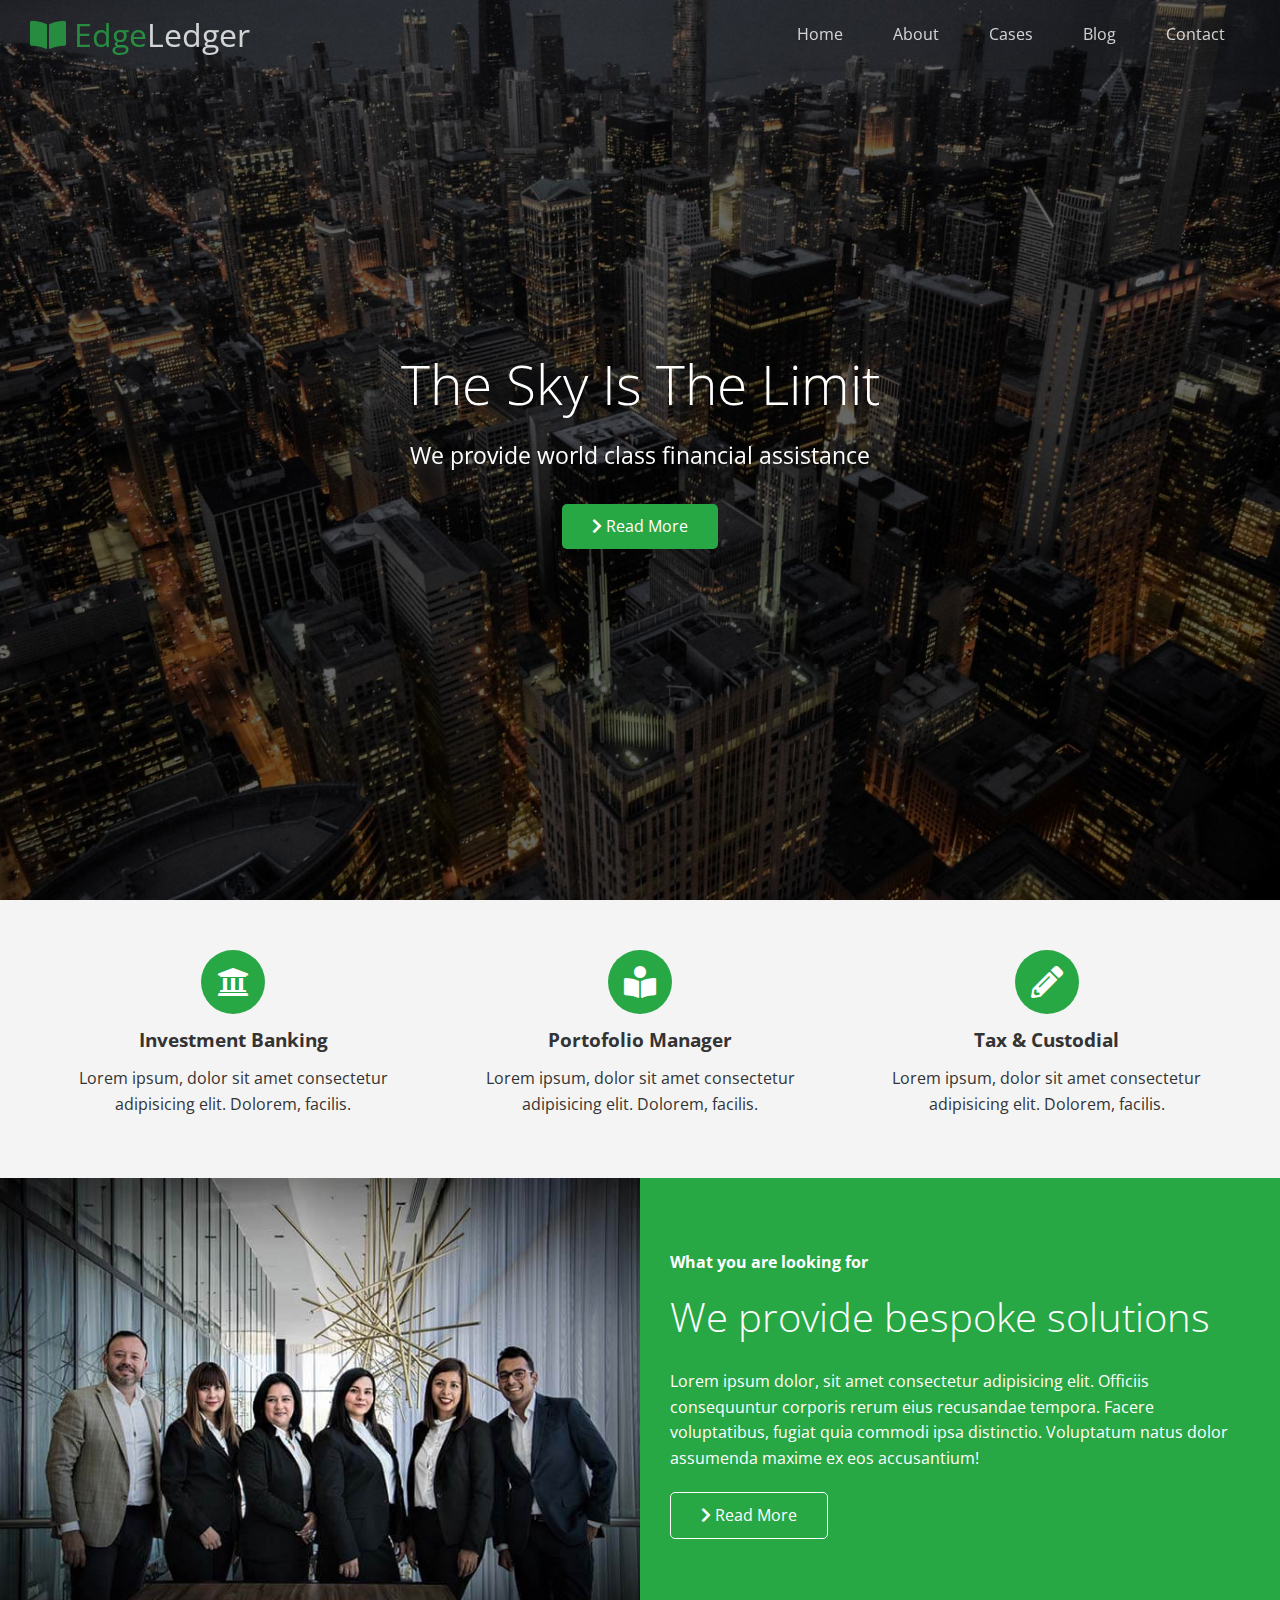
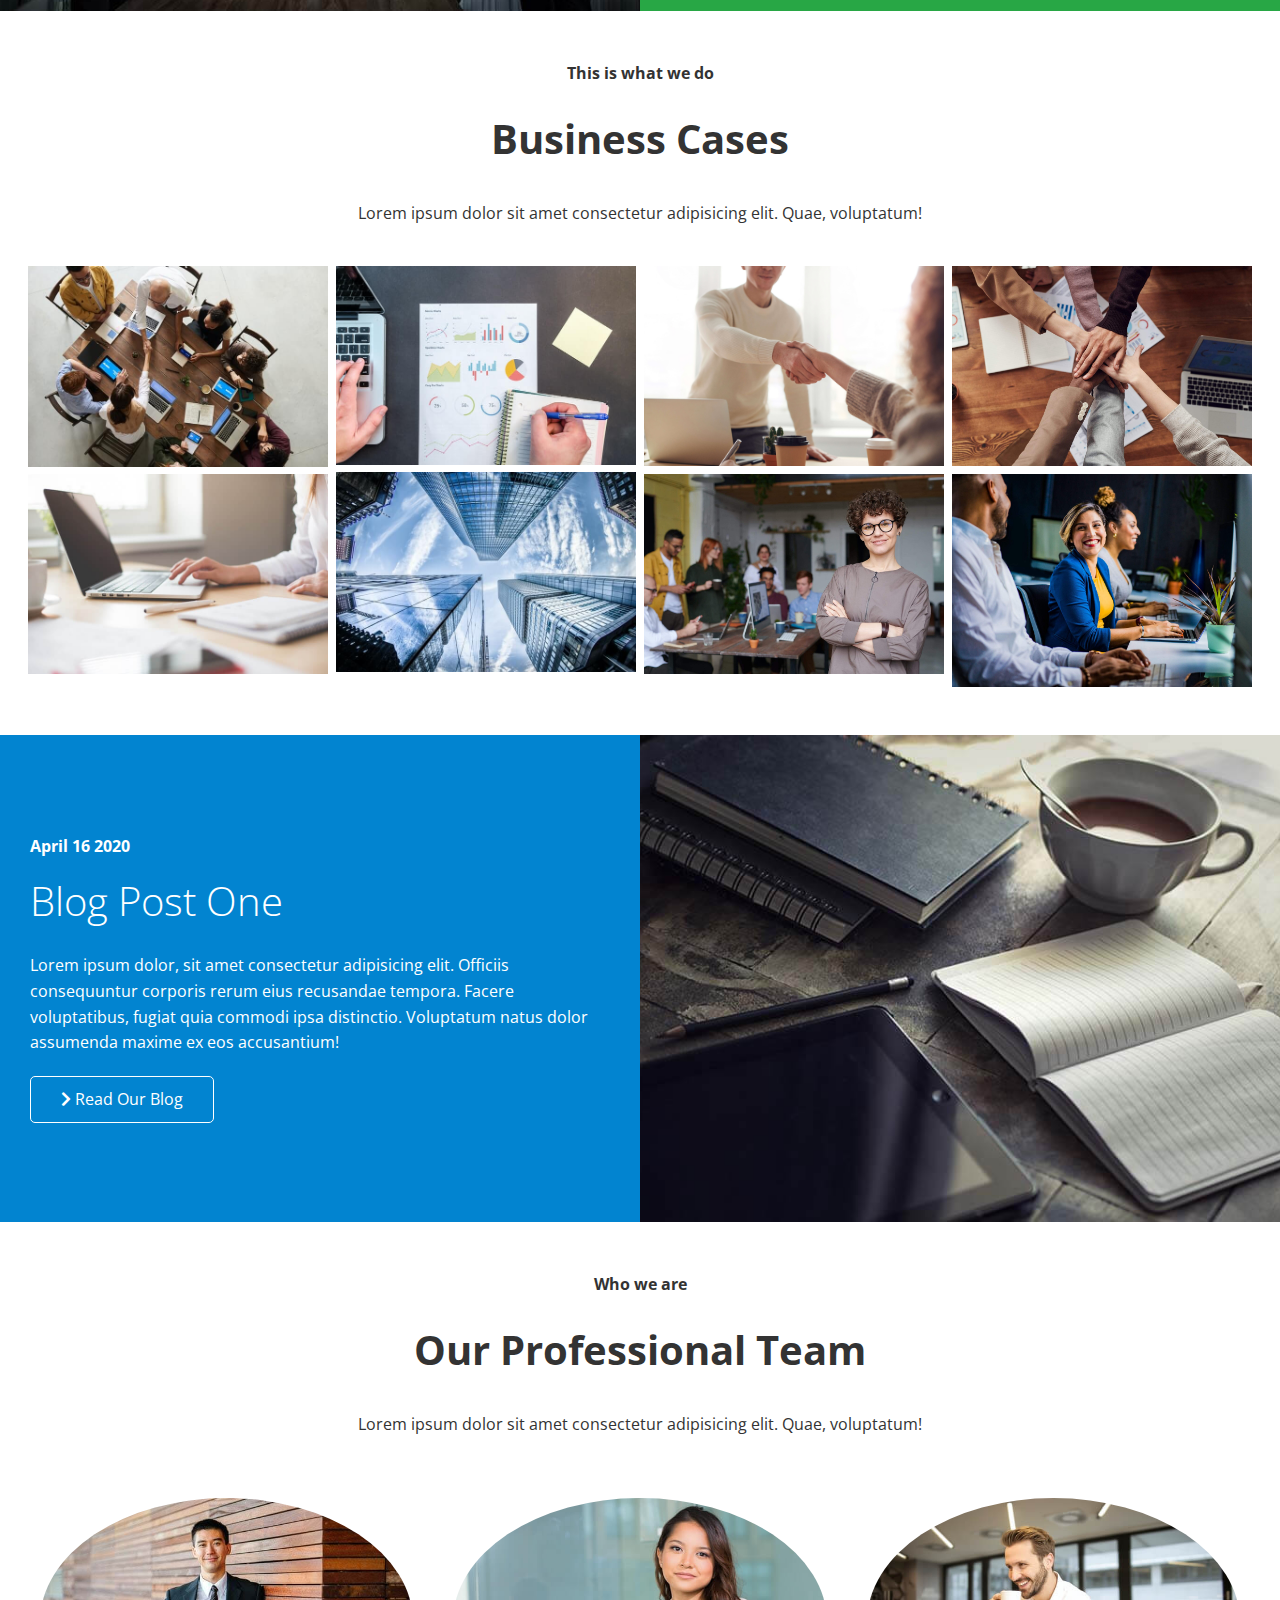
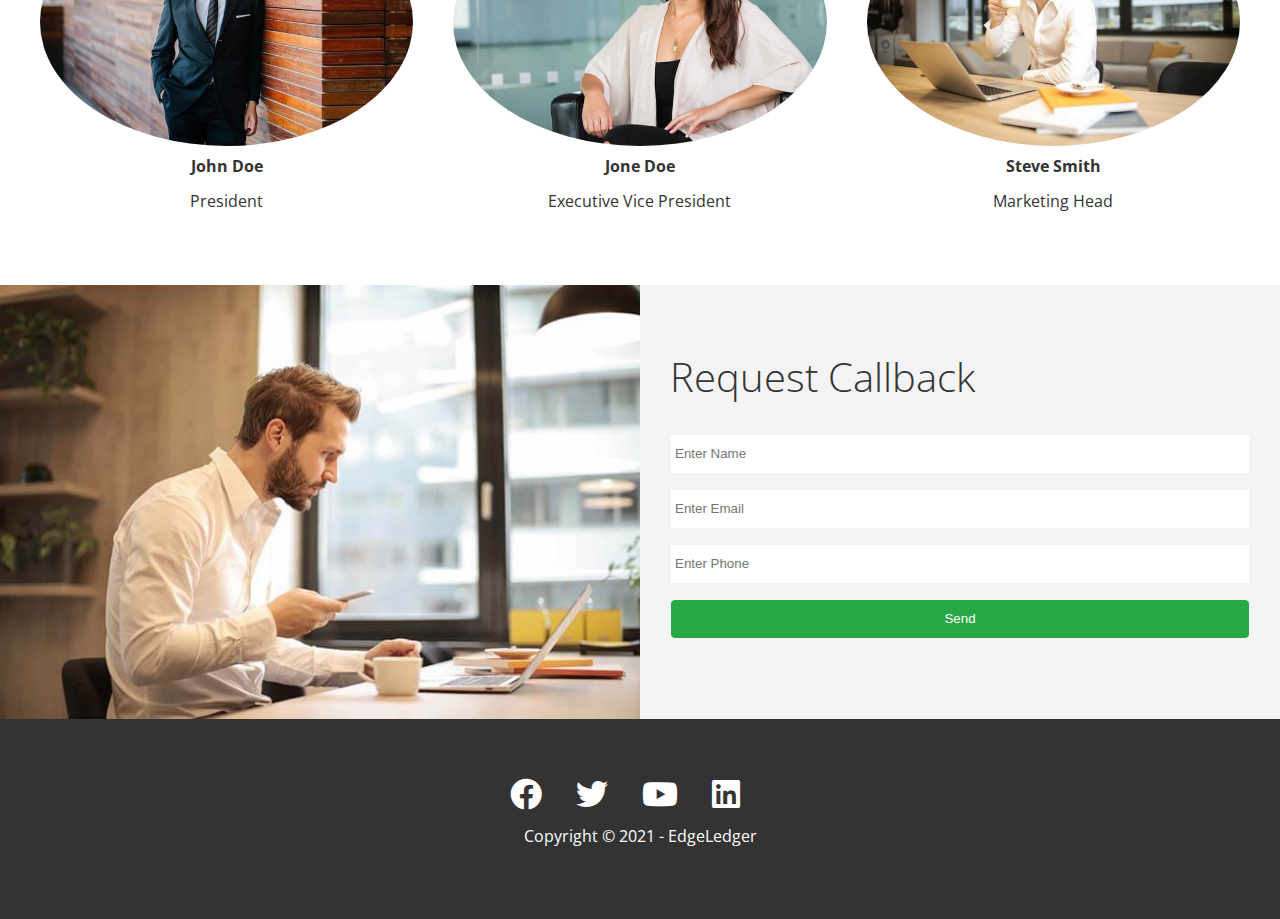
<file: index.html>
<!DOCTYPE html>
<html lang="en">
<head>
  <meta charset="UTF-8">
  <meta name="viewport" content="width=device-width, initial-scale=1.0">
  <link rel="shortcut icon" type="image/x-icon" href="/favicon.ico">
  <link rel="stylesheet" href="https://cdnjs.cloudflare.com/ajax/libs/font-awesome/5.15.2/css/all.min.css">
  <link rel="stylesheet" href="css/lightbox.min.css">
  <link rel="stylesheet" href="css/utilities.css">
  <link rel="stylesheet" href="css/style.css">
  <title>Wlcome to EdgeLedger</title>
</head>
<body id="home">
  <header class="hero">
    <div id="navbar" class="navbar top">
      <h1 class="logo">
        <span class="text-primary"><i class="fas fa-book-open"></i> Edge</span>Ledger
      </h1>
      <nav>
        <ul>
          <li><a href="#home">Home</a></li>
          <li><a href="#about">About</a></li>
          <li><a href="#cases">Cases</a></li>
          <li><a href="#blog">Blog</a></li>
          <li><a href="#contact">Contact</a></li>
        </ul>
      </nav>
    </div>

    <div class="content">
      <h1>The Sky Is The Limit</h1>
      <p>We provide world class financial assistance</p>
      <a href="#about" class="btn"><i class="fas fa-chevron-right"></i> Read More</a>
    </div>
  </header>
  
  <main>
    <!-- About: icons -->
    <section id="about" class="icons bg-light">
      <div class="flex-items">
        <div>
          <i class="fas fa-university fa-2x"></i>
          <div>
            <h3>Investment Banking</h3>
            <p>Lorem ipsum, dolor sit amet consectetur adipisicing elit. Dolorem, facilis.</p>
          </div>
        </div>
        <div>
          <i class="fas fa-book-reader fa-2x"></i>
          <div>
            <h3>Portofolio Manager</h3>
            <p>Lorem ipsum, dolor sit amet consectetur adipisicing elit. Dolorem, facilis.</p>
          </div>
        </div>
        <div>
          <i class="fas fa-pencil-alt fa-2x"></i>
          <div>
            <h3>Tax & Custodial</h3>
            <p>Lorem ipsum, dolor sit amet consectetur adipisicing elit. Dolorem, facilis.</p>
          </div>
        </div>
      </div>
    </section>

    <!-- About: solutions -->
    <section class="solutions flex-columns">
      <div class="row">
        <div class="column">
          <div class="column-1">
            <img src="images/home/people.jpg" alt="">
          </div>
        </div>
        <div class="column">
          <div class="column-2 bg-primary">
            <h4>What you are looking for</h4>
            <h2>We provide bespoke solutions</h2>
            <p>Lorem ipsum dolor, sit amet consectetur adipisicing elit. Officiis consequuntur corporis rerum eius recusandae tempora. Facere voluptatibus, fugiat quia commodi ipsa distinctio. Voluptatum natus dolor assumenda maxime ex eos accusantium!</p>
            <a href="#" class="btn btn-outline">
              <i class="fas fa-chevron-right"></i>
              Read More
            </a>
          </div>
        </div>
      </div>
    </section>

    <!-- Cases -->
    <section id="cases" class="cases flex-grid section-padding">
      <header class="section-header">
        <h4>This is what we do</h4>
        <h2>Business Cases</h2>
        <p>Lorem ipsum dolor sit amet consectetur adipisicing elit. Quae, voluptatum!</p>
      </header>
      <div class="row">
        <div class="column">
          <a href="images/cases/cases1.jpg" data-lightbox="cases" data-title="Lorem ipsum dolor sit amet consectetur adipisicing elit. Quae, voluptatum!">
            <img src="images/cases/cases1.jpg" alt="">
          </a>
          <a href="images/cases/cases2.jpg" data-lightbox="cases" data-title="Lorem ipsum dolor sit amet consectetur adipisicing elit. Quae, voluptatum!">
            <img src="images/cases/cases2.jpg" alt="">
          </a>
        </div>
        <div class="column">
          <a href="images/cases/cases3.jpg" data-lightbox="cases" data-title="Lorem ipsum dolor sit amet consectetur adipisicing elit. Quae, voluptatum!">
            <img src="images/cases/cases3.jpg" alt="">
          </a>
          <a href="images/cases/cases4.jpg" data-lightbox="cases" data-title="Lorem ipsum dolor sit amet consectetur adipisicing elit. Quae, voluptatum!">
            <img src="images/cases/cases4.jpg" alt="">
          </a>
        </div>
        <div class="column">
          <a href="images/cases/cases5.jpg" data-lightbox="cases" data-title="Lorem ipsum dolor sit amet consectetur adipisicing elit. Quae, voluptatum!">
            <img src="images/cases/cases5.jpg" alt="">
          </a>
          <a href="images/cases/cases6.jpg" data-lightbox="cases" data-title="Lorem ipsum dolor sit amet consectetur adipisicing elit. Quae, voluptatum!">
            <img src="images/cases/cases6.jpg" alt="">
          </a>
        </div>
        <div class="column">
          <a href="images/cases/cases7.jpg" data-lightbox="cases" data-title="Lorem ipsum dolor sit amet consectetur adipisicing elit. Quae, voluptatum!">
            <img src="images/cases/cases7.jpg" alt="">
            <a href="images/cases/cases8.jpg" data-lightbox="cases" data-title="Lorem ipsum dolor sit amet consectetur adipisicing elit. Quae, voluptatum!">
              <img src="images/cases/cases8.jpg" alt="">
            </a>
          </a>
        </div>
      </div>
    </section>

    <!-- Blog -->
    <section id="blog" class="blog flex-columns flex-reverse">
      <div class="row">
        <div class="column">
          <div class="column-1">
            <img src="images/home/blog.jpg" alt="">
          </div>
        </div>
        <div class="column">
          <div class="column-2 bg-secondary">
            <h4>April 16 2020</h4>
            <h2>Blog Post One</h2>
            <p>Lorem ipsum dolor, sit amet consectetur adipisicing elit. Officiis consequuntur corporis rerum eius recusandae tempora. Facere voluptatibus, fugiat quia commodi ipsa distinctio. Voluptatum natus dolor assumenda maxime ex eos accusantium!</p>
            <a href="blog.html" class="btn btn-outline">
              <i class="fas fa-chevron-right"></i>
              Read Our Blog
            </a>
          </div>
        </div>
      </div>
    </section>

    <!-- Team -->
    <section id="team" class="team section-padding">
      <header class="section-header">
        <h4>Who we are</h4>
        <h2>Our Professional Team</h2>
        <p>Lorem ipsum dolor sit amet consectetur adipisicing elit. Quae, voluptatum!</p>
      </header>
      <div class="flex-items">
        <div>
          <img src="images/team/person1.jpg" alt="">
          <h4>John Doe</h4>
          <p>President</p>
        </div>
        <div>
          <img src="images/team/person2.jpg" alt="">
          <h4>Jone Doe</h4>
          <p>Executive Vice President</p>
        </div>
        <div>
          <img src="images/team/person3.jpg" alt="">
          <h4>Steve Smith</h4>
          <p>Marketing Head</p>
        </div>
      </div>
    </section>

    <!-- Contact -->
    <section id="contact" class="contact flex-columns">
      <div class="row">
        <div class="column">
          <div class="column-1">
            <img src="images/home/contact.jpg" alt="">
          </div>
        </div>
        <div class="column">
          <div class="column-2 bg-light">
            <h2>Request Callback</h2>
            <form action="" class="callback-form">
              <div class="form-control">
                <label for="name"></label>
                <input type="text" name="name" id="name" placeholder="Enter Name">
              </div>
              <div class="form-control">
                <label for="email"></label>
                <input type="text" name="email" id="email" placeholder="Enter Email">
              </div>
              <div class="form-control">
                <label for="phone"></label>
                <input type="text" name="phone" id="phone" placeholder="Enter Phone">
              </div>
              <input type="submit" value="Send" id="submit" class="btn">
            </form>
          </div>
        </div>
      </div>
    </section>
  </main>

  <footer class="footer bg-dark">
    <div class="social">
      <a href="#"><i class="fab fa-facebook fa-2x"></i></a>
      <a href="#"><i class="fab fa-twitter fa-2x"></i></a>
      <a href="#"><i class="fab fa-youtube fa-2x"></i></a>
      <a href="#"><i class="fab fa-linkedin fa-2x"></i></a>
    </div>
    <p>Copyright &copy; 2021 - EdgeLedger</p>
  </footer>

  <!-- JavaScript -->
  <script src="https://code.jquery.com/jquery-3.5.1.min.js" integrity="sha256-9/aliU8dGd2tb6OSsuzixeV4y/faTqgFtohetphbbj0=" crossorigin="anonymous"></script>
  <script src="js/lightbox.min.js"></script>
  <script >
    const navbar = document.getElementById('navbar');
    let scrolled = false;

    window.onscroll = function() {
      if(window.pageYOffset > 100) {
        navbar.classList.remove('top');
        if(!scrolled) {
          navbar.style.transform = 'translateY(-70px)';
        }

        setTimeout(function() {
          navbar.style.transform = 'translateY(0)';
        }, 200)
        scrolled = true;
      } else {
        navbar.classList.add('top');
        scrolled = false;
      }
    };

    // Smooth Scrolling
    $('#navbar a, .btn').on('click', function (e) {
      if (this.hash !== '') {
        e.preventDefault();

        const hash = this.hash;

        $('html, body').animate(
          {
            scrollTop: $(hash).offset().top - 100,
          },
          800
        );
      }
    });
     
  </script>
</body>
</html>
</file>
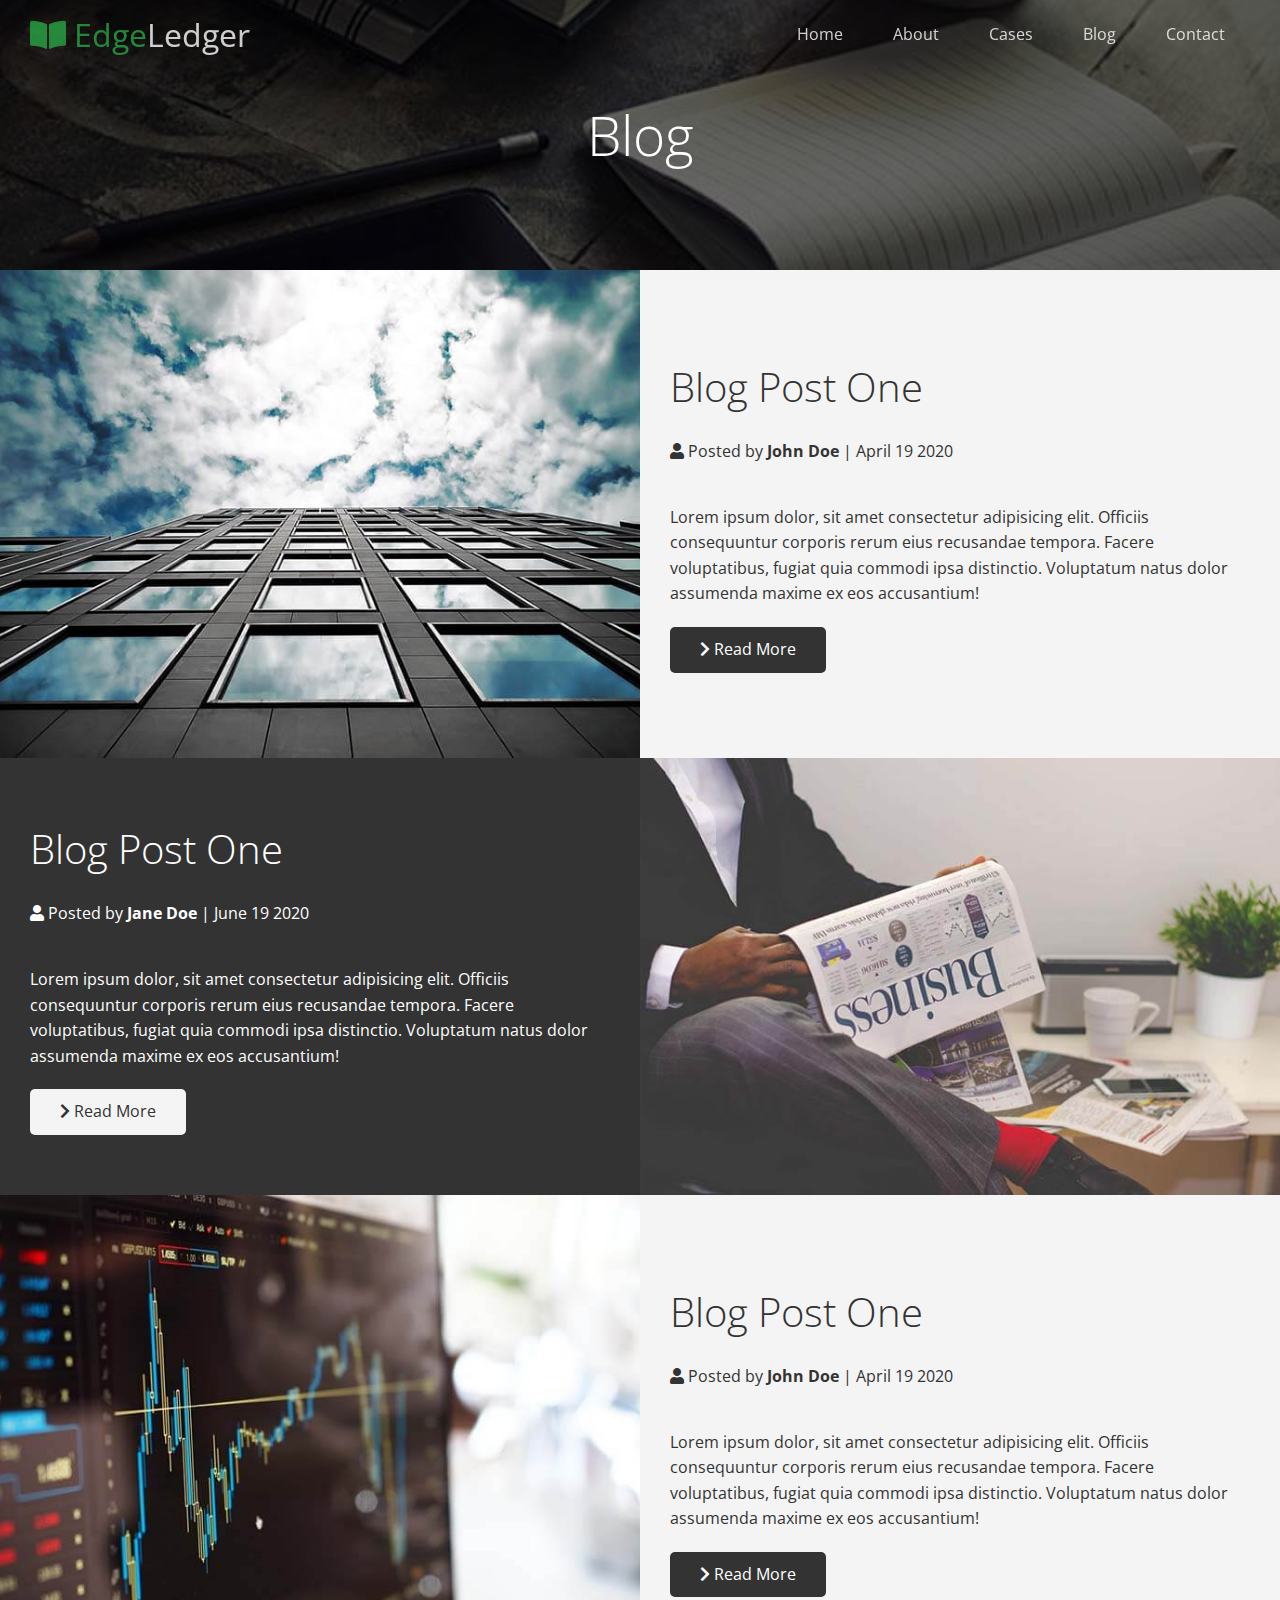
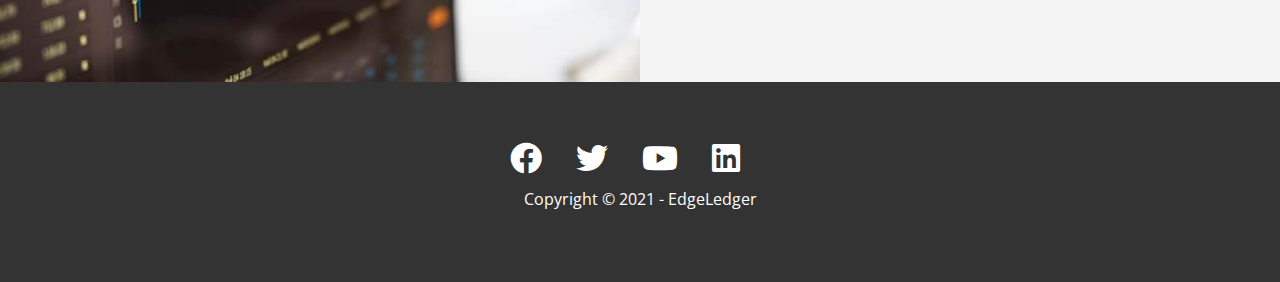
<file: blog.html>
<!DOCTYPE html>
<html lang="en">
<head>
  <meta charset="UTF-8">
  <meta name="viewport" content="width=device-width, initial-scale=1.0">
  <link rel="stylesheet" href="https://cdnjs.cloudflare.com/ajax/libs/font-awesome/5.15.2/css/all.min.css">
  <link rel="stylesheet" href="css/utilities.css">
  <link rel="stylesheet" href="css/style.css">
  <title>Read Our Blog</title>
</head>
<body id="home">
  <header class="hero blog">
    <div id="navbar" class="navbar top">
      <h1 class="logo">
        <span class="text-primary"><i class="fas fa-book-open"></i> Edge</span>Ledger
      </h1>
      <nav>
        <ul>
          <li><a href="index.html">Home</a></li>
          <li><a href="index.html#about">About</a></li>
          <li><a href="index.html#cases">Cases</a></li>
          <li><a href="index.html#blog">Blog</a></li>
          <li><a href="index.html#contact">Contact</a></li>
        </ul>
      </nav>
    </div>

    <div class="content">
      <h1>Blog</h1>
    </div>
  </header>
  
  <main>
    <article class="flex-columns">
      <div class="row">
        <div class="column">
          <div class="column-1">
            <img src="images/blog/blog1.jpg" alt="">
          </div>
        </div>
        <div class="column">
          <div class="column-2 bg-light">
            <h2>Blog Post One</h2>
            <p class="meta">
              <i class="fas fa-user"></i> Posted by <strong>John Doe</strong> | April 19 2020
            </p>
            <p>Lorem ipsum dolor, sit amet consectetur adipisicing elit. Officiis consequuntur corporis rerum eius recusandae tempora. Facere voluptatibus, fugiat quia commodi ipsa distinctio. Voluptatum natus dolor assumenda maxime ex eos accusantium!</p>
            <a href="post.html" class="btn btn-dark">
              <i class="fas fa-chevron-right"></i>
              Read More
            </a>
          </div>
        </div>
      </div>
    </article>
    <article class="flex-columns flex-reverse">
      <div class="row">
        <div class="column">
          <div class="column-1">
            <img src="images/blog/blog2.jpg" alt="">
          </div>
        </div>
        <div class="column">
          <div class="column-2 bg-dark">
            <h2>Blog Post One</h2>
            <p class="meta">
              <i class="fas fa-user"></i> Posted by <strong>Jane Doe</strong> | June 19 2020
            </p>
            <p>Lorem ipsum dolor, sit amet consectetur adipisicing elit. Officiis consequuntur corporis rerum eius recusandae tempora. Facere voluptatibus, fugiat quia commodi ipsa distinctio. Voluptatum natus dolor assumenda maxime ex eos accusantium!</p>
            <a href="post.html" class="btn btn-light">
              <i class="fas fa-chevron-right"></i>
              Read More
            </a>
          </div>
        </div>
      </div>
    </article>
    <article class="flex-columns">
      <div class="row">
        <div class="column">
          <div class="column-1">
            <img src="images/blog/blog3.jpg" alt="">
          </div>
        </div>
        <div class="column">
          <div class="column-2 bg-light">
            <h2>Blog Post One</h2>
            <p class="meta">
              <i class="fas fa-user"></i> Posted by <strong>John Doe</strong> | April 19 2020
            </p>
            <p>Lorem ipsum dolor, sit amet consectetur adipisicing elit. Officiis consequuntur corporis rerum eius recusandae tempora. Facere voluptatibus, fugiat quia commodi ipsa distinctio. Voluptatum natus dolor assumenda maxime ex eos accusantium!</p>
            <a href="post.html" class="btn btn-dark">
              <i class="fas fa-chevron-right"></i>
              Read More
            </a>
          </div>
        </div>
      </div>
    </article>
  </main>

  <footer class="footer bg-dark">
    <div class="social">
      <a href="#"><i class="fab fa-facebook fa-2x"></i></a>
      <a href="#"><i class="fab fa-twitter fa-2x"></i></a>
      <a href="#"><i class="fab fa-youtube fa-2x"></i></a>
      <a href="#"><i class="fab fa-linkedin fa-2x"></i></a>
    </div>
    <p>Copyright &copy; 2021 - EdgeLedger</p>
  </footer>

  <script>
    const navbar = document.getElementById('navbar');
    let scrolled = false;

    window.onscroll = function() {
      if(window.pageYOffset > 100) {
        navbar.classList.remove('top');
        if(!scrolled) {
          navbar.style.transform = 'translateY(-70px)';
        }

        setTimeout(function() {
          navbar.style.transform = 'translateY(0)';
        }, 200)
        scrolled = true;
      } else {
        navbar.classList.add('top');
        scrolled = false;
      }
    };
  </script>
</body>
</html>
</file>
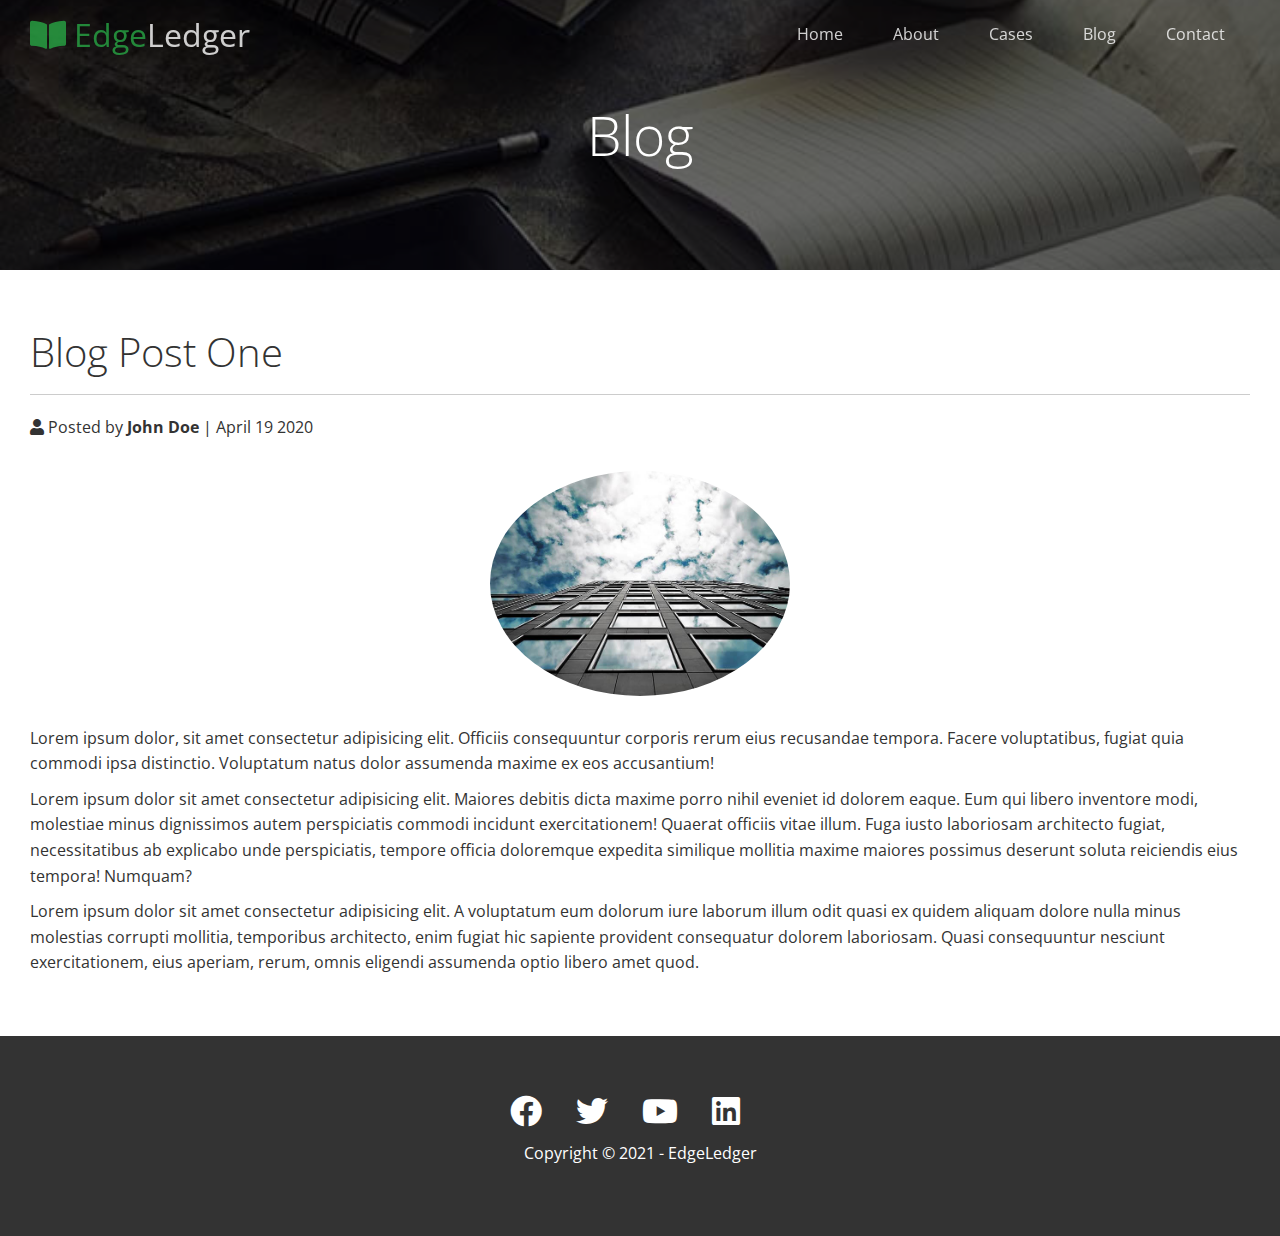
<file: post.html>
<!DOCTYPE html>
<html lang="en">
<head>
  <meta charset="UTF-8">
  <meta name="viewport" content="width=device-width, initial-scale=1.0">
  <link rel="stylesheet" href="https://cdnjs.cloudflare.com/ajax/libs/font-awesome/5.15.2/css/all.min.css">
  <link rel="stylesheet" href="css/utilities.css">
  <link rel="stylesheet" href="css/style.css">
  <title>Post One</title>
</head>
<body id="home">
  <header class="hero blog">
    <div id="navbar" class="navbar top">
      <h1 class="logo">
        <span class="text-primary"><i class="fas fa-book-open"></i> Edge</span>Ledger
      </h1>
      <nav>
        <ul>
          <li><a href="index.html">Home</a></li>
          <li><a href="index.html#about">About</a></li>
          <li><a href="index.html#cases">Cases</a></li>
          <li><a href="index.html#blog">Blog</a></li>
          <li><a href="index.html#contact">Contact</a></li>
        </ul>
      </nav>
    </div>

    <div class="content">
      <h1>Blog</h1>
    </div>
  </header>
  
  <main>
    <section class="post">
      <h2>Blog Post One</h2>
      <p class="meta">
        <i class="fas fa-user"></i> Posted by <strong>John Doe</strong> | April 19 2020
      </p>
      <img src="images/blog/blog1.jpg" alt="">
      <p>Lorem ipsum dolor, sit amet consectetur adipisicing elit. Officiis consequuntur corporis rerum eius recusandae tempora. Facere voluptatibus, fugiat quia commodi ipsa distinctio. Voluptatum natus dolor assumenda maxime ex eos accusantium!</p>
      <p>Lorem ipsum dolor sit amet consectetur adipisicing elit. Maiores debitis dicta maxime porro nihil eveniet id dolorem eaque. Eum qui libero inventore modi, molestiae minus dignissimos autem perspiciatis commodi incidunt exercitationem! Quaerat officiis vitae illum. Fuga iusto laboriosam architecto fugiat, necessitatibus ab explicabo unde perspiciatis, tempore officia doloremque expedita similique mollitia maxime maiores possimus deserunt soluta reiciendis eius tempora! Numquam?</p>
      <p>Lorem ipsum dolor sit amet consectetur adipisicing elit. A voluptatum eum dolorum iure laborum illum odit quasi ex quidem aliquam dolore nulla minus molestias corrupti mollitia, temporibus architecto, enim fugiat hic sapiente provident consequatur dolorem laboriosam. Quasi consequuntur nesciunt exercitationem, eius aperiam, rerum, omnis eligendi assumenda optio libero amet quod.</p>
    </section>
  </main>

  <footer class="footer bg-dark">
    <div class="social">
      <a href="#"><i class="fab fa-facebook fa-2x"></i></a>
      <a href="#"><i class="fab fa-twitter fa-2x"></i></a>
      <a href="#"><i class="fab fa-youtube fa-2x"></i></a>
      <a href="#"><i class="fab fa-linkedin fa-2x"></i></a>
    </div>
    <p>Copyright &copy; 2021 - EdgeLedger</p>
  </footer>

  <script>
    const navbar = document.getElementById('navbar');
    let scrolled = false;

    window.onscroll = function() {
      if(window.pageYOffset > 100) {
        navbar.classList.remove('top');
        if(!scrolled) {
          navbar.style.transform = 'translateY(-70px)';
        }

        setTimeout(function() {
          navbar.style.transform = 'translateY(0)';
        }, 200)
        scrolled = true;
      } else {
        navbar.classList.add('top');
        scrolled = false;
      }
    };
  </script>
</body>
</html>
</file>
<file: css/utilities.css>
/* Text colors */
.text-primary {
  color: #28a745;
}

.text-secondary {
  color: #0284d0;
}

/* Botton */
.btn {
  cursor: pointer;
  display: inline-block;
  padding: 10px 30px;
  color: #fff;
  background-color: #28a745;
  border: none;
  border-radius: 5px;
}

.btn:hover {
  opacity: 0.9;
}

.btn-primary, .bg-primary {
  background:  #28a745;
  color: #fff;
}

.btn-secondary, .bg-secondary {
  background:  #0284d0;
  color: #fff;
}

.btn-dark, .bg-dark {
  background:  #333;
  color: #fff;
}

.btn-light, .bg-light {
  background:  #f4f4f4;
  color: #333;
}

.btn-outline {
  background: transparent;
  border: 1px solid #fff;
}

/* Flex items */
.flex-items {
  display: flex;
  flex-direction: row;
  justify-content: center;
  text-align: center;
  height: 100%;
}

.flex-items > div {
  padding: 20px;
}

/* Flex columns */
.flex-columns.flex-reverse .row {
  flex-direction: row-reverse;
}

.flex-columns .row {
  display: flex;
  flex-direction: row;
  flex-wrap: wrap;
  width: 100%;
}

.flex-columns .column {
  display: flex;
  flex-direction: column;
  flex-basis: 100%;
  flex: 1;
}

.flex-columns .column-1,
.flex-columns .column-2 {
  height: 100%;
}

.flex-columns img {
  width: 100%;
  height: 100%;
  object-fit: cover;
}

.flex-columns .column-2 {
  display: flex;
  flex-direction: column;
  align-items: flex-start;
  justify-content: center;
  padding: 30px;
}

.flex-columns h2 {
  font-size: 40px;
  font-weight: 100;
}

.flex-columns h4 {
  margin-bottom: 10px;
  
}

.flex-columns p {
  margin: 20px 0;
}

/* Section header */
.section-header {
  padding: 30px;
  display: flex;
  flex-direction: column;
  align-items: center;
  justify-content: center;
  text-align: center;
}

.section-header h2 {
  font-size: 40px;
  margin: 20px 0;
}

.section-padding {
  padding: 20px 20px 40px;
}

/* Flex grid */
.flex-grid .row {
  display: flex;
  flex-wrap: wrap;
  padding: 0 4px;
}

.flex-grid .column {
  flex: 25%;
  max-width: 25%;
  padding: 0 4px;
}
</file>
<file: css/style.css>
@import url('https://fonts.googleapis.com/css2?family=Open+Sans:wght@300;400&display=swap');

* {
  box-sizing: border-box;
  padding: 0;
  margin: 0;
}

body {
  font-family: 'Open Sans', sans-serif;
  background: #fff;
  color: #333;
  line-height: 1.6;
}

ul {
  list-style: none;
}

a {
  color: #333;
  text-decoration: none;
}

h1, h3 {
  font-weight: 300;
  line-height: 1.2;
}

p {
  margin: 10px 0;
}

img {
  width: 100%;
}

/* Navbar */
.navbar {
  display: flex;
  align-items: center;
  justify-content: space-between;
  background-color: #333;
  color: #fff;
  opacity: 0.8;
  width: 100%;
  height: 70px;
  position: fixed;
  top: 0px;
  padding: 0 30px;
  transition: 0.5s ease-in;
}

.navbar.top {
  background: transparent;
}

.navbar a {
  color: #fff;
  padding: 10px 20px;
  margin: 0 5px;
}

.navbar a:hover {
  border-bottom: #28a745 2px solid;
}

.navbar ul {
  display: flex;
}

.navbar .logo {
  font-weight: 400;
}

/* Header */
.hero {
  background: url('../images/home/showcase.jpg') no-repeat center center/cover;
  height: 100vh;
  position: relative;
  color: #fff;
}

.hero .content {
  display: flex;
  flex-direction: column;
  align-items: center;
  justify-content: center; 
  text-align: center;
  height: 100%;
  padding: 0 20px;
}

.hero .content h1 {
  font-size: 55px;

}

.hero .content p {
  font-size: 23px;
  max-width: 600px;
  margin: 20px 0 30px;
}

.hero::before {
  content: '';
  position: absolute;
  top: 0;
  left: 0;
  width: 100%;
  height: 100%;
  background: rgb(0,0,0,0.6);
}

/* Hero content trece in fata seudoelemnt */
.hero * {
  z-index: 10;
}

.hero.blog {
  background: url('../images/home/blog.jpg') no-repeat center center/cover;
  height: 30vh;
}

/* Icons */
.icons {
  padding: 30px;
}

.icons h3 {
  font-weight: bold;
  margin-bottom: 15px;
}

.icons i {
  background-color: #28a745;
  color: #fff;
  padding: 1rem;
  border-radius: 50%;
  margin-bottom: 15px;
}

.cases img:hover {
  opacity: 0.7;
}

.team img {
  border-radius: 50%;
}

/* Classback form */
.callback-form {
  width: 100%;
  padding: 20px 0;
}

.callback-form label {
  display: block;
  margin-bottom: 5px;
}

.callback-form .form-control {
  margin-bottom: 15px;
}

.callback-form input {
  width: 100%;
  padding: 4px;
  height: 40px;
  border: #f5f5f5 1px solid;
}

.callback-form input:focus {
  outline-color: #28a745;
}

.callback-form btn {
  padding: 12px 0;
  margin-top: 20px;
}

/* Post */
.post {
  padding: 50px 30px;
}

.post h2 {
  font-size: 40px;
  font-weight: 100;
  margin-bottom: 20px;
  padding-bottom: 10px;
  border-bottom: #ccc 1px solid;
}

.post .meta {
  margin-bottom: 30px;
}

.post img {
  width: 300px;
  border-radius: 50%;
  display: block;
  margin: 0 auto 30px;
}

/* Footer */
.footer {
  display: flex;
  flex-direction: column;
  align-items: center;
  justify-content: center;
  text-align: center;
  height: 200px;
}

.footer a {
  color: #fff;
}

.footer a:hover {
  color: #28a745;
}

.footer .social> * {
  margin-right: 30px;
}

/* Media */
@media(max-width: 768px) {
  .navbar {
    flex-direction: column;
    height: 120px;
    padding: 20px;
  }

  .navbar a {
    padding: 10px 10px;
    margin: 0 3px;
  }

  .flex-items {
    flex-direction: column;
  }

  .flex-columns .column, .flex-grid .column{
    flex: 100%;
    max-width: 100%;
  }

  .team img {
    width: 70%;
  }
}
</file>
